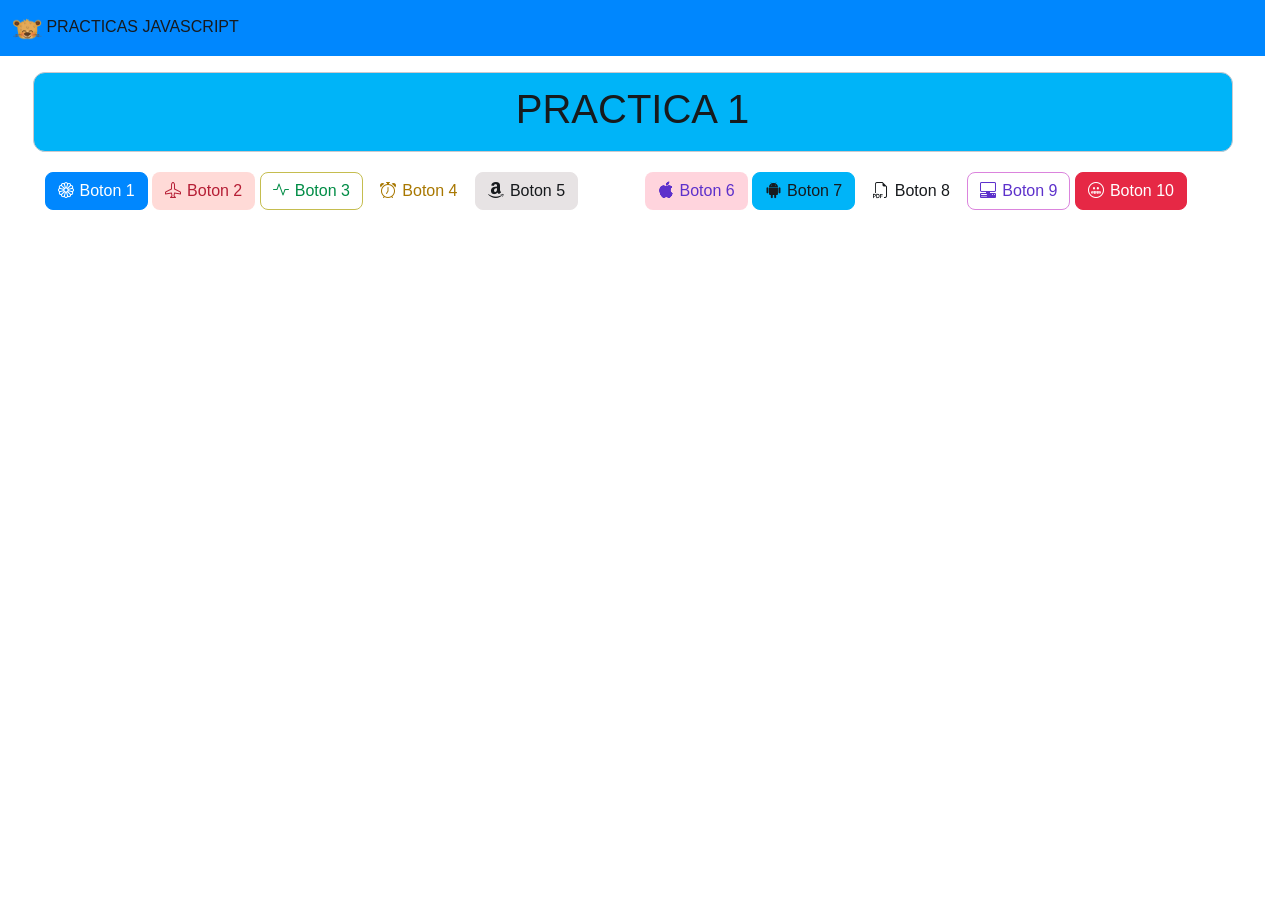
<file: 01practica.html>
<!DOCTYPE html>
<html lang="en">
<head>
    <meta charset="UTF-8">
    <meta name="viewport" content="width=device-width, initial-scale=1.0">
    <link rel="stylesheet" href="css/bootstrap.min.css">
    <link rel="stylesheet" href="https://cdn.jsdelivr.net/npm/bootstrap-icons@1.13.2/font/bootstrap-icons.min.css">
    <title>PRACTICA 1</title>
   
</head>
<body>
    
<nav class="navbar bg-primary fg-2">
  <div class="container-fluid">
    <a class="navbar-brand" href="index.html">
      <img src="img/cecy.png" alt="Logo" width="30" height="24" class="d-inline-block align-text-top">
      PRACTICAS JAVASCRIPT
    </a>
  </div>
</nav>
<div class="container p-4 bg-info mt-5 card">
<h1 class="text-center">PRACTICA 1 </h1>
</div>
<div class="container p-4">
  <div class="row">
    <div class="col">
      <button class="btn-solid theme-primary my-3" onclick="mensaje()"><i class="bi bi-flower1"></i>Boton 1</button>
      <button class="btn-subtle theme-danger my-3" onclick="mensaje1()"><i class="bi bi-airplane"></i>Boton 2</button>
      <button class="btn-outline theme-success my-3" onclick="mensaje2()"><i class="bi bi-activity"></i>Boton 3</button>
      <button class="btn-text theme-warning my-3" onclick="mensaje3()"><i class="bi bi-alarm"></i>Boton 4</button>
      <button class="btn-solid theme-secondary my-3" onclick="mensaje4()"><i class="bi bi-amazon"></i>Boton 5</button>
    </div>
    <div class="col">
      <button class="btn-subtle theme-accent my-3" onclick="mensaje5()"><i class="bi bi-apple"></i>Boton 6</button>
      <button class="btn-solid theme-info my-3" onclick="mensaje6()"><i class="bi bi-android2"></i>Boton 7</button>
      <button class="btn-text theme-inverse my-3" onclick="mensaje7()"><i class="bi bi-filetype-pdf"></i>Boton 8</button>
      <button class="btn-outline theme-accent my-3" onclick="mensaje8()"><i class="bi bi-pc-display-horizontal"></i>Boton 9</button>
      <button class="btn-solid theme-danger my-3" onclick="mensaje9()"><i class="bi bi-emoji-grimace"></i>Boton 10</button>
    </div>
  </div>
</div>



    <script src="js/bootstrap.bundle.min.js"></script>
    <script src="js/sweetalert2.all.min.js"></script>
    <script>
        function mensaje(){
            Swal.fire({
                title: "Exito!",
                text: "Se ejecuto correctamente el script",
                icon: "success"
            });
        }
    </script>
    <script>
        function mensaje1(){
            Swal.fire("ESTA TRABAJANDO!");
        }
       
    </script>
    <script>
        function mensaje2(){
            Swal.fire({
                title: "EL CECY WIFI",
                text: "NO SIRVE?",
                icon: "question"
            });
        }
        
    </script>
    <script>
        function mensaje3(){
            Swal.fire({
  icon: "error",
  title: "Oops...",
  text: "NO HE ACABADO!",
  
});
        }
        
    </script>
    <script>
        function mensaje4(){
            Swal.fire({
  imageUrl: "img/cecy.png",
  imageHeight: 500,
  imageAlt: "A tall image"
});
        }
        
    </script>
    <script>
        function mensaje5(){
            Swal.fire({
  title: "<strong>JAVASCRIPT <u>ACTIVITY</u></strong>",
  icon: "info",
  html: `
    Tu no has acabado</b>,
   
  `,
  showCloseButton: true,
  showCancelButton: true,
  focusConfirm: false,
  confirmButtonText: `
    👍 Perfecto!
  `,
  confirmButtonAriaLabel: "Thumbs up, great!",
  cancelButtonText: `
    👎
  `,
  cancelButtonAriaLabel: "Thumbs down"
});
        }
        
    </script>


<script>
        function mensaje7(){
            Swal.fire({
  title: "QUIERES A RENE?",
  showDenyButton: true,
  showCancelButton: true,
  confirmButtonText: "SI",
  denyButtonText: `NO`
}).then((result) => {
  /* Read more about isConfirmed, isDenied below */
  if (result.isConfirmed) Swal.fire("EXCELENTE ELECCION!", "", "success");
  else if (result.isDenied) Swal.fire("REPROBADO", "", "info");
});
        }
        
    </script>


<script>
        function mensaje8(){
           const swalWithBootstrapButtons = Swal.mixin({
  customClass: {
    confirmButton: "btn btn-success",
    cancelButton: "btn btn-danger"
  },
  buttonsStyling: false
});
swalWithBootstrapButtons.fire({
  title: "quieres eliminar a un perro?",
  text: "seguro!",
  icon: "warning",
  showCancelButton: true,
  confirmButtonText: "Yes, eliminalo",
  cancelButtonText: "No, espera",
  reverseButtons: true
}).then((result) => {
  if (result.isConfirmed) swalWithBootstrapButtons.fire({
    title: "ELIMINADO!",
    text: "Tu has eliminado al perro",
    icon: "success"
  });
  else if (result.dismiss === Swal.DismissReason.cancel)
 /* Read more about handling dismissals below */
  swalWithBootstrapButtons.fire({
    title: "NO ELIMINADO",
    text: "TU SALVASTE AL PERRO :)",
    icon: "error"
  });
});
        }
        
    </script>




<script>
        function mensaje9(){
          Swal.fire({
  title: "CECYTEM!",
  text: "este es cecyto el dueño de todooo cecytem",
  imageUrl: "img/cecy.png",
  imageWidth: 400,
  imageHeight: 200,
  imageAlt: "Custom image"
});
        }
        
    </script>



<script>
        function mensaje6(){
         let timerInterval;
Swal.fire({
  title: "PANTALLA HTML!",
  html: "ESTA PANTALLA SE AUTODESTRUIRA EN <b></b> ",
  timer: 2000,
  timerProgressBar: true,
  didOpen: () => {
    Swal.showLoading();
    const timer = Swal.getPopup().querySelector("b");
    timerInterval = setInterval(() => {
      timer.textContent = `${Swal.getTimerLeft()}`;
    }, 100);
  },
  willClose: () => {
    clearInterval(timerInterval);
  }
}).then((result) => {
  /* Read more about handling dismissals below */
  if (result.dismiss === Swal.DismissReason.timer) console.log("I was closed by the timer");
});
        }
        
    </script>



</body>
</html>
</file>
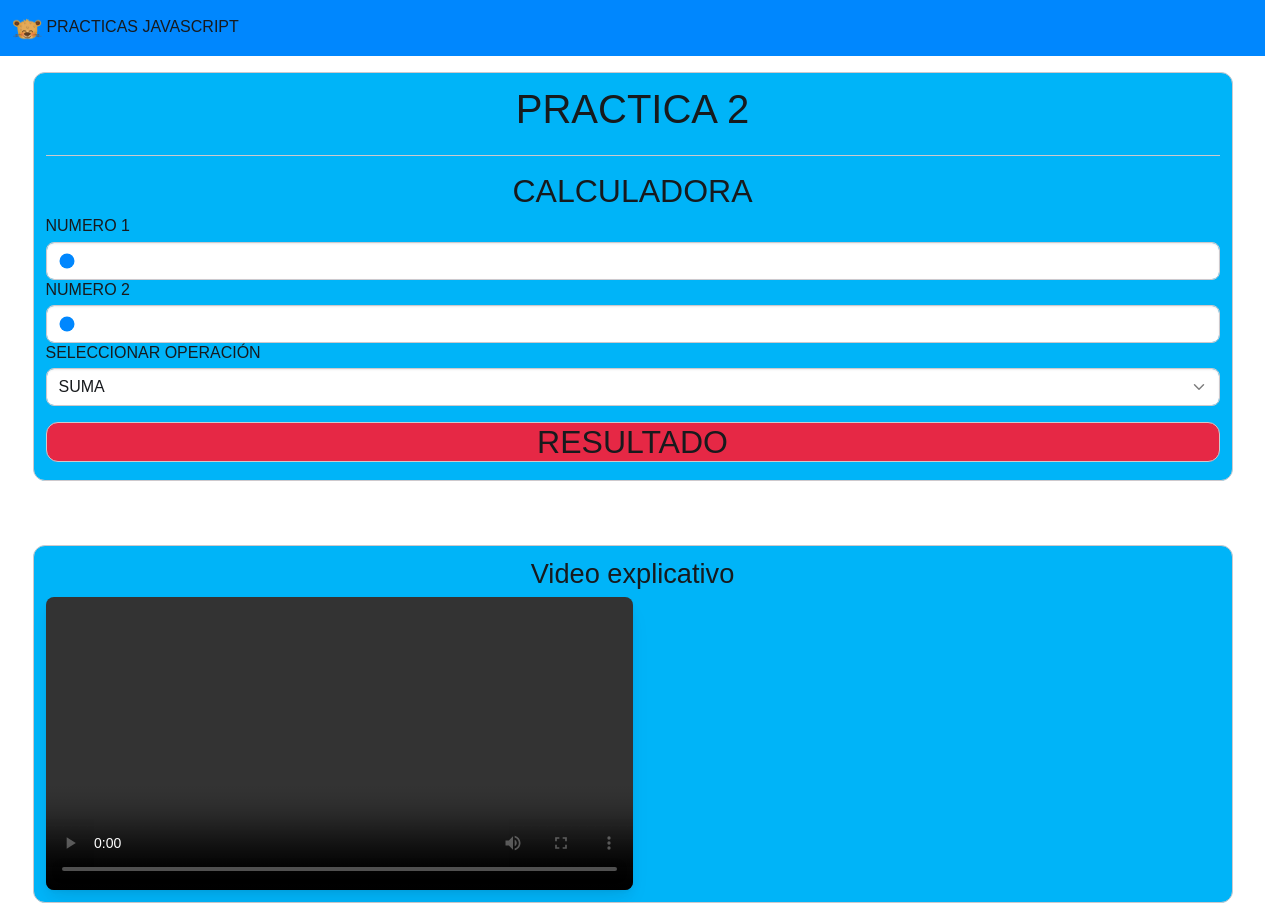
<file: 02practica.html>
<!DOCTYPE html>
<html lang="en">
<head>
    <meta charset="UTF-8">
    <meta name="viewport" content="width=device-width, initial-scale=1.0">
   
    <link rel="stylesheet" href="https://cdn.jsdelivr.net/npm/bootstrap-icons@1.13.2/font/bootstrap-icons.min.css">
    <link rel="stylesheet" href="css/bootstrap.min.css">
    <title>PRACTICAS JAVASCRIPT</title>
   
    
    
</head>
<body>
    <nav class="navbar bg-primary">
        <div class="container-fluid">
            <a class="navbar-brand" href="index.html">
                <img src="img/cecy.png" alt="Logo" width="30" height="24" class="d-inline-block align-text-top">
                PRACTICAS JAVASCRIPT
            </a>
        </div>
    </nav>

    <div class="container p-4 bg-info mt-5 card">
        <h1 class="text-center ">PRACTICA 2</h1><hr>
        <h2 class="text-center">CALCULADORA</h2>
        <h5 id="valorNumeroA">NUMERO 1</h5>
        <input type="range" class="form-control" id="numeroA" min="1" max="100" value="1">
        
        <h5 id="valorNumeroB">NUMERO 2</h5>
        <input type="range" class="form-control" id="numeroB" min="1" max="100" value="1">

        <h5>SELECCIONAR OPERACIÓN</h5>
<select class="form-control" id="operacion">
    <option value="suma">SUMA</option>
    <option value="resta">RESTA</option>
    <option value="multiplica">MULTIPLICA</option>
    <option value="divide">DIVIDE</option>
    <option value="modulo">MÓDULO</option>
    <option value="potencia">POTENCIA</option>
</select>



        <h2 class="text-center mt-5 bg-danger card" id="resultado">RESULTADO</h2>

    </div>
    <br><br>
    <div class="container p-4 bg-info mt-5 card">
    
    <h3 class="text-center ">Video explicativo</h3>
    <video width="50%" max-width="600" controls class="rounded shadow">
        <source src="video/calcu.mp4" type="video/mp4">
        
    </video>
</div>

    <script src="js/bootstrap.bundle.min.js"></script>
    <script src="js/sweetalert2.all.min.js"></script>
    <script src="js/02app.js"></script>

</body>
</html>
</file>
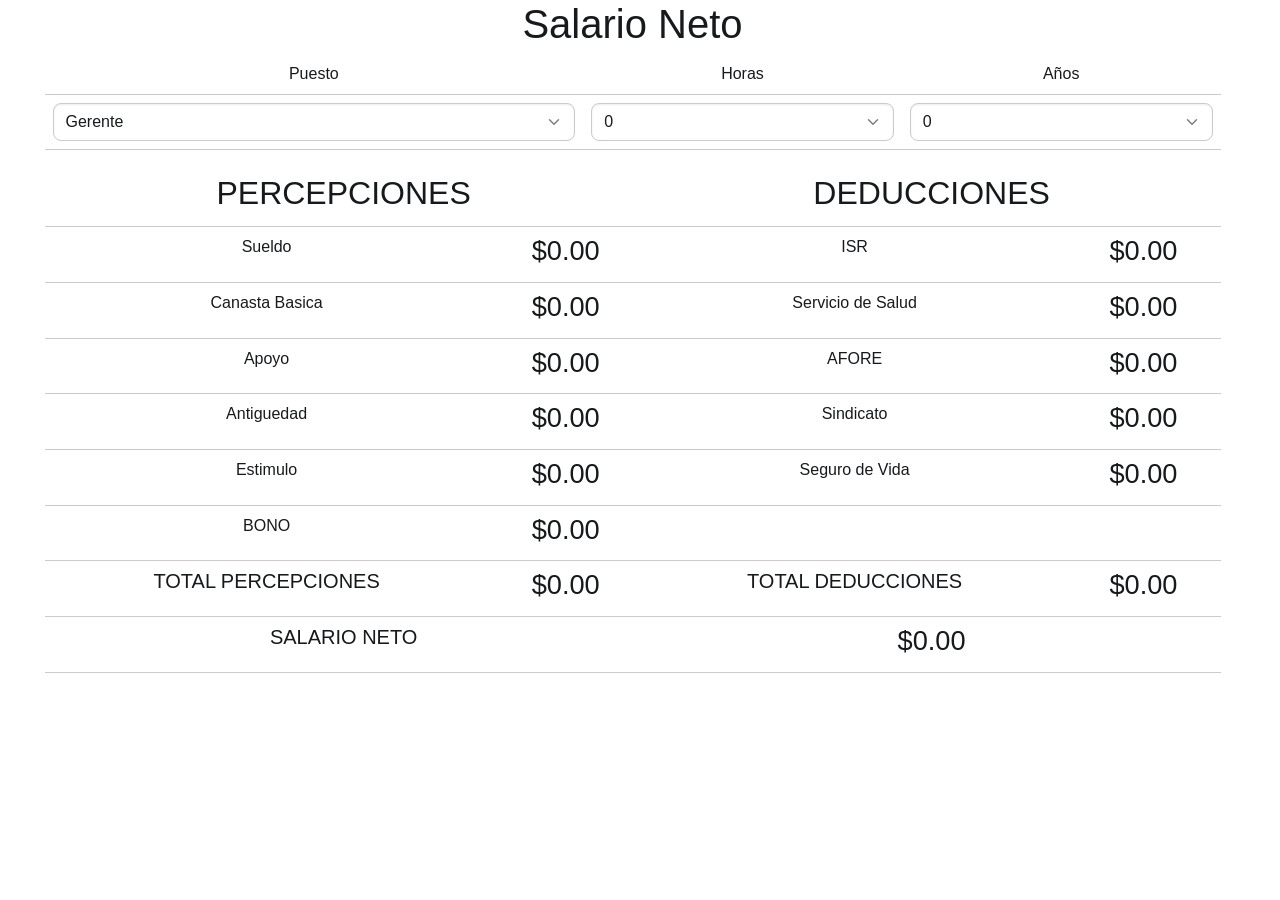
<file: 03practica.html>
<!DOCTYPE html>
<html lang="en">
<head>
    <meta charset="UTF-8">
    <meta name="viewport" content="width=device-width, initial-scale=1.0">
     <link rel="stylesheet" href="css/bootstrap.min.css">
    <link rel="stylesheet" href="https://cdn.jsdelivr.net/npm/bootstrap-icons@1.13.2/font/bootstrap-icons.min.css">
    <title>SALARIO NETO</title>
    
</head>
<body onload="calcularSalarioNeto()">
    <div class="container text-center">
        <div class="display-2"><h1>Salario Neto</h1></div>
<table class="table">
<tr>
    <td>Puesto</td>
    <td>Horas</td>
    <td>Años</td>
</tr>
<tr>
    <td>
        <select id="puesto" class="form-control" onchange="calcularSalarioNeto()">
            <option value="1">Gerente</option>
            <option value="2">Secretario</option>
            <option value="3">Cajero</option>
            <option value="4">Intendente</option>
        </select>
    </td>
    <td>
        <select id="horas" class="form-control" onchange="calcularSalarioNeto()">
            <script>
                for (var i = 0; i <50; i++) {
                    document.write("<option value='"+i+"'>"+i+"</option>");

                }
            </script>
        </select>
    </td>
    <td>
        <select id="anios" class="form-control" onchange="calcularSalarioNeto()">
            <script>
                for (var i = 0; i <=40; i++) {
                    document.write("<option value='"+i+"'>"+i+"</option>");

                }
            </script>
        </select>
    </td>
</tr>
</table>
<table class="table">
    <tr>
        <td colspan="2"><h2>PERCEPCIONES</h2></td>
        <td colspan="2"><h2>DEDUCCIONES</h2></td>
    </tr>
    

    <tr>
        <td>Sueldo</td>
        <td><span id="sueldoBase"></span></td>
        <td>ISR</td>
        <td><span id="ISR"></span></td>
    </tr>
    
    <tr>
        <td>Canasta Basica</td>
        <td><span id="canastaBasica"></span></td>
        <td>Servicio de Salud</td>
        <td><span id="serviciosSalud"></span></td>
    </tr>

    <tr>
        <td>Apoyo</td>
        <td><span id="apoyo"></span></td>
        <td>AFORE</td>
        <td><span id="AFORE"></span></td>
    </tr>

    <tr>
        <td>Antiguedad</td>
        <td><span id="antiguedad"></span></td>
        <td>Sindicato</td>
        <td><span id="sindicato"></span></td>
    </tr>

    <tr>
        <td>Estimulo</td>
        <td><span id="estimulo"></span></td>
        <td>Seguro de Vida</td>
        <td><span id="segurodevida"></span></td>
    </tr>
    <tr>
        <td>BONO</td>
        <td><span id="BONO"></span></td>
        <td></td>
        <td></td>
    
    </tr>

    <tr>
        <td><h4>TOTAL PERCEPCIONES</h4></td>
        <td><span id="totalPercepciones"></span></td>
        <td><h4>TOTAL DEDUCCIONES</h4></td>
        <td><span id="totalDeducciones"></span></td>
    </tr>

    <tr>
        <td colspan="2"><h4>SALARIO NETO</h4></td>
        
        <td colspan="2"><span id="salarioNeto"></span></td>
       
    </tr>

</table>




    </div>







    <script src="js/bootstrap.bundle.min.js"></script>
    <script src="js/sweetalert2.all.min.js"></script>
    <script src="js/03appSalarioNeto.js"></script>
</body>
</html>
</file>
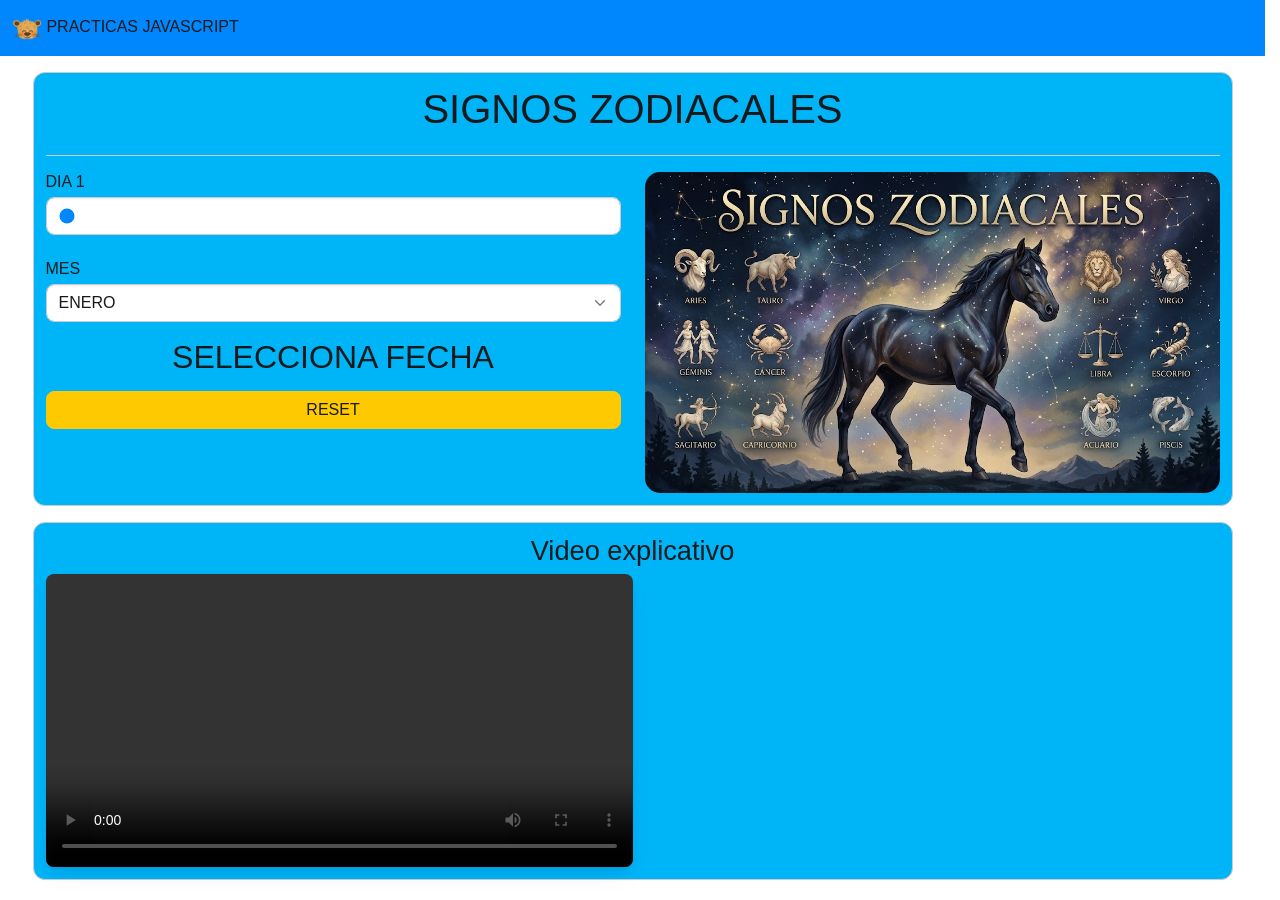
<file: 04signos.html>
<!DOCTYPE html>
<html lang="en">
<head>
    <meta charset="UTF-8">
    <meta name="viewport" content="width=device-width, initial-scale=1.0">
    <link rel="stylesheet" href="css/bootstrap.min.css">
    <link rel="stylesheet" href="https://cdn.jsdelivr.net/npm/bootstrap-icons@1.13.2/font/bootstrap-icons.min.css">
    <title>PRACTICAS JAVASCRIPT</title>
</head>
<body>
    <nav class="navbar bg-primary">
        <div class="container-fluid">
            <a class="navbar-brand" href="index.html">
                <img src="img/cecy.png" alt="Logo" width="30" height="24" class="d-inline-block align-text-top">
                PRACTICAS JAVASCRIPT
            </a>
        </div>
    </nav>

    <div class="container p-4 bg-info mt-5 card">
  <h1 class="text-center">SIGNOS ZODIACALES</h1>
  <hr>
  <div class="row">
    <div class="col">
      <h5 id="valorDia">DIA 1</h5>
      <input type="range" class="form-control" id="dia" min="1" max="30" value="1"><br>
      <h5>MES</h5>
      <select class="form-control" id="mes">
        <option value="ENERO">ENERO</option>
        <option value="FEBRERO">FEBRERO</option>
        <option value="MARZO">MARZO</option>
        <option value="ABRIL">ABRIL</option>
        <option value="MAYO">MAYO</option>
        <option value="JUNIO">JUNIO</option>
        <option value="JULIO">JULIO</option>
        <option value="AGOSTO">AGOSTO</option>
        <option value="SEPTIEMBRE">SEPTIEMBRE</option>
        <option value="OCTUBRE">OCTUBRE</option>
        <option value="NOVIEMBRE">NOVIEMBRE</option>
        <option value="DICIEMBRE">DICIEMBRE</option>
      </select>
      <h2 id="fecha" class="text-center mt-5">FECHA</h2>
      <button class="btn-solid theme-warning mt-3 w-100" id="btnSigno">RESET</button>
    </div>
    <div class="col">
        <img src="img/portada.png" id="signo" width="100%" style="border-radius: 15px;">
    </div>
  </div>
</div>

<div class="container p-4 bg-info mt-5 card">
    
    <h3 class="text-center ">Video explicativo</h3>
    <video width="50%" max-width="600" controls class="rounded shadow">
        <source src="video/sodiaco.mp4" type="video/mp4">
        
    </video>
</div>



    

    <script src="js/bootstrap.bundle.min.js"></script>
    <script src="js/sweetalert2.all.min.js"></script>
    <script src="js/04signos.js"></script>
</body>
</html>
</file>
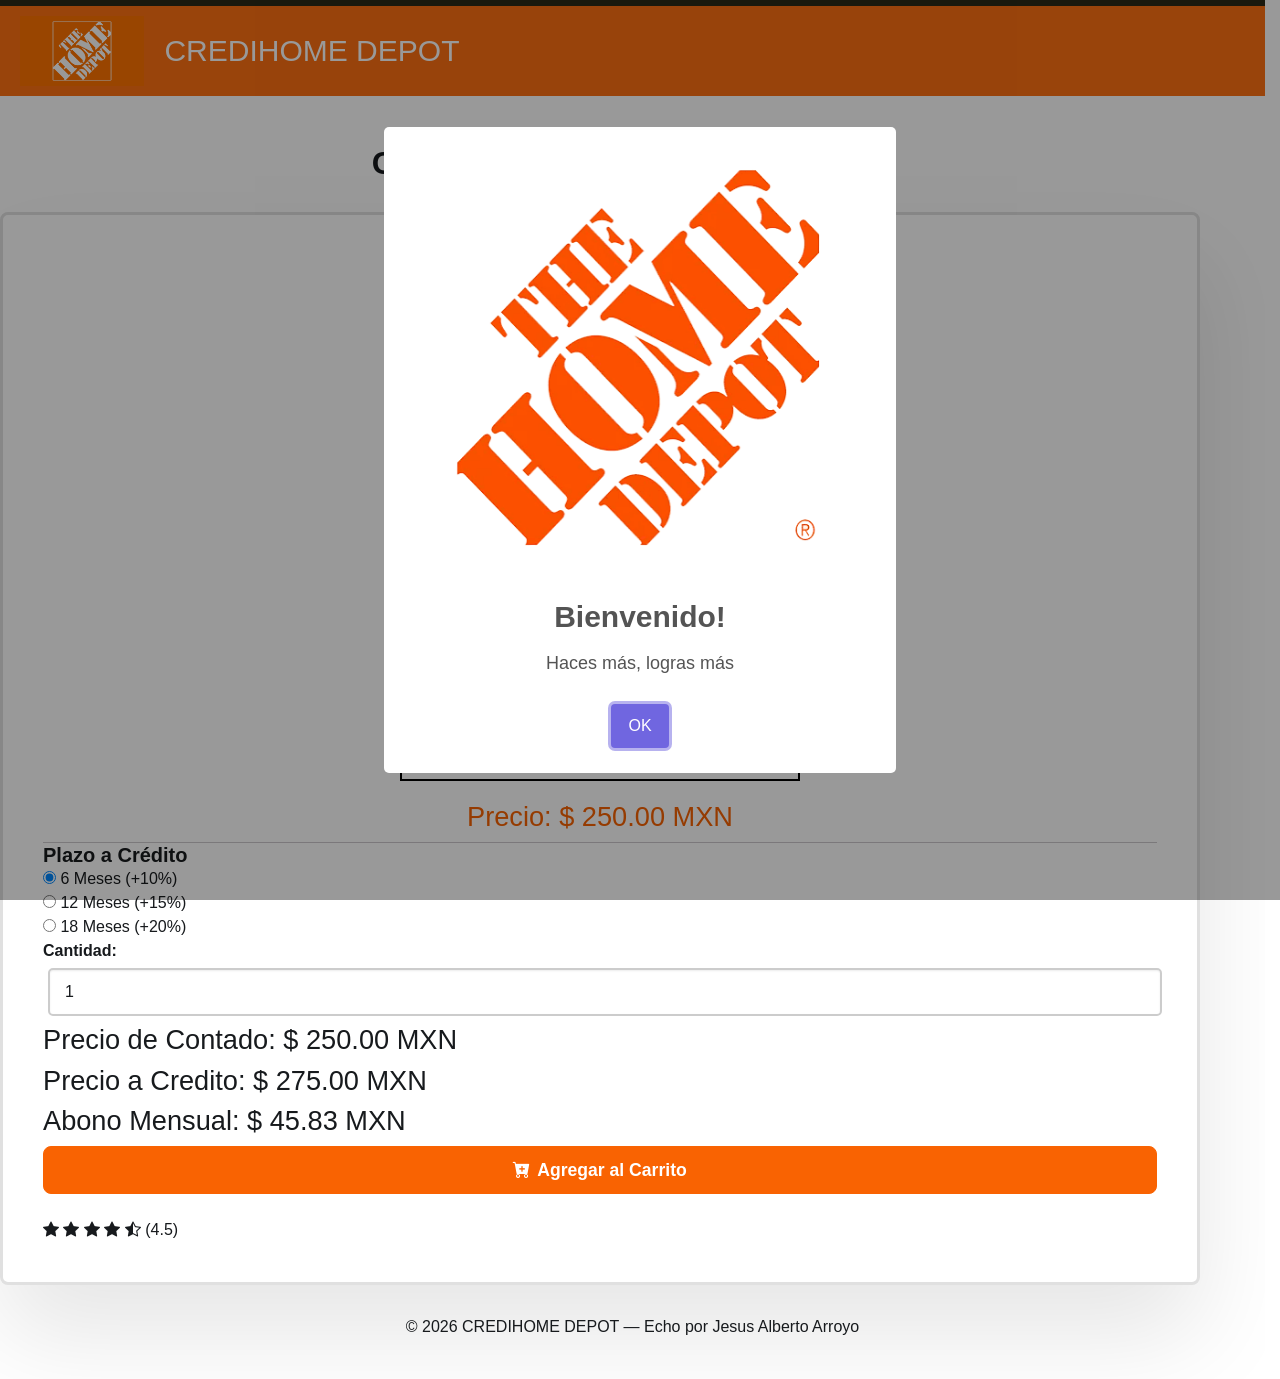
<file: 05credihomedepot.html>
<!DOCTYPE html>
<html lang="es">
<head>
    <meta charset="UTF-8">
    <meta name="viewport" content="width=device-width, initial-scale=1.0">
    <title>CREDIHOME DEPOT</title>
    <link rel="stylesheet" href="css/bootstrap.min.css">
    <link rel="stylesheet" href="https://cdn.jsdelivr.net/npm/bootstrap-icons@1.13.2/font/bootstrap-icons.min.css">
    <link rel="stylesheet" href="css/estilos.css">
</head>
<body onload="cargarProductos()">

    <header class="encabezado">
        <img src="img/logo.png" alt="Home Depot" onError="this.style.display='none'">
        <h1>CREDIHOME DEPOT</h1>
    </header>
<br>
<br>
    <div class="container my-4">
        <h2 class="text-center fw-bold mb-4">COTIZADOR DE PRODUCTOS</h2>
        
        
        <div class="card-producto">
            
            <div class="row g-3 mb-3">
                <div class="col-12 col-md-6">
                    <label for="area" class="fw-bold mb-1">Área:</label>
                    <select name="area" id="area" class="form-select" onchange="cargarProductos()">
                        <option value="Jardineria">Jardinería</option>
                        <option value="Herramientas">Herramientas</option>
                        <option value="Decoracion">Decoración</option>
                        <option value="Iluminacion">Iluminación</option>
                    </select>
                </div>

                <div class="col-12 col-md-6">
                    <label for="producto" class="fw-bold mb-1">Producto:</label>
                    <select name="producto" id="producto" class="form-select" onchange="calcular()">
                    </select>
                </div>
            </div>

           
            <div id="img" class="text-center my-3"></div>
            
           
            <div id="precio" class="precio-destacado">Precio: $ 0.00 MXN</div>

            <hr class="my-4" />

            <div class="text-start mb-3">
                <h4 class="fw-bold">Plazo a Crédito</h4>
                <div class="form-check">
                    <input class="form-check-input" type="radio" name="plazo" id="uno" value="0.10" checked onchange="calcular()"/>
                    <label class="form-check-label" for="uno">6 Meses (+10%)</label>
                </div>
                <div class="form-check">
                    <input class="form-check-input" type="radio" name="plazo" id="dos" value="0.15" onchange="calcular()"/>
                    <label class="form-check-label" for="dos">12 Meses (+15%)</label>
                </div>
                <div class="form-check">
                    <input class="form-check-input" type="radio" name="plazo" id="tres" value="0.20" onchange="calcular()"/>
                    <label class="form-check-label" for="tres">18 Meses (+20%)</label>
                </div>
            </div>

            <div class="text-start mb-3">
                <label for="cantidad" class="fw-bold mb-1">Cantidad:</label>
                <input 
                    type="number" 
                    value="1"
                    min="1" 
                    max="10"
                    id="cantidad"
                    class="form-control"
                    onchange="calcular()"
                    onkeyup="calcular()"
                />
            </div>

            <div class="resultados-credito mt-4 text-start">
                <div id="contado" class="fw-bold text-secondary mb-1">Precio de Contado: $ 0.00 MXN</div>
                <div id="credito" class="fw-bold text-dark mb-1">Precio a Crédito: $ 0.00 MXN</div>
                <div id="abono" class="fw-bold text-success fs-5">Abono Mensual: $ 0.00 MXN</div>
                <button class="btn btn-warning w-100 fw-bold mt-3 btn-agregar" onclick="agregarAlCarrito()">
    <i class="bi bi-cart-plus-fill me-2"></i> Agregar al Carrito
</button>
<br>
<br>
<div class="text-warning mb-2">
    <i class="bi bi-star-fill"></i>
    <i class="bi bi-star-fill"></i>
    <i class="bi bi-star-fill"></i>
    <i class="bi bi-star-fill"></i>
    <i class="bi bi-star-half"></i>
    <span class="text-muted ms-1">(4.5)</span>

    
</div>
            </div>

        </div>
    </div>
    <footer class="text-center p-3 mt-5 bg-dark text-white">
    <p class="mb-0">© 2026 CREDIHOME DEPOT — Echo por Jesus Alberto Arroyo</p>
</footer>

    <script src="js/bootstrap.bundle.min.js"></script>
    <script src="js/sweetalert2.all.min.js"></script>
    <script src="js/05app.js"></script>
</body>
</html>
</file>
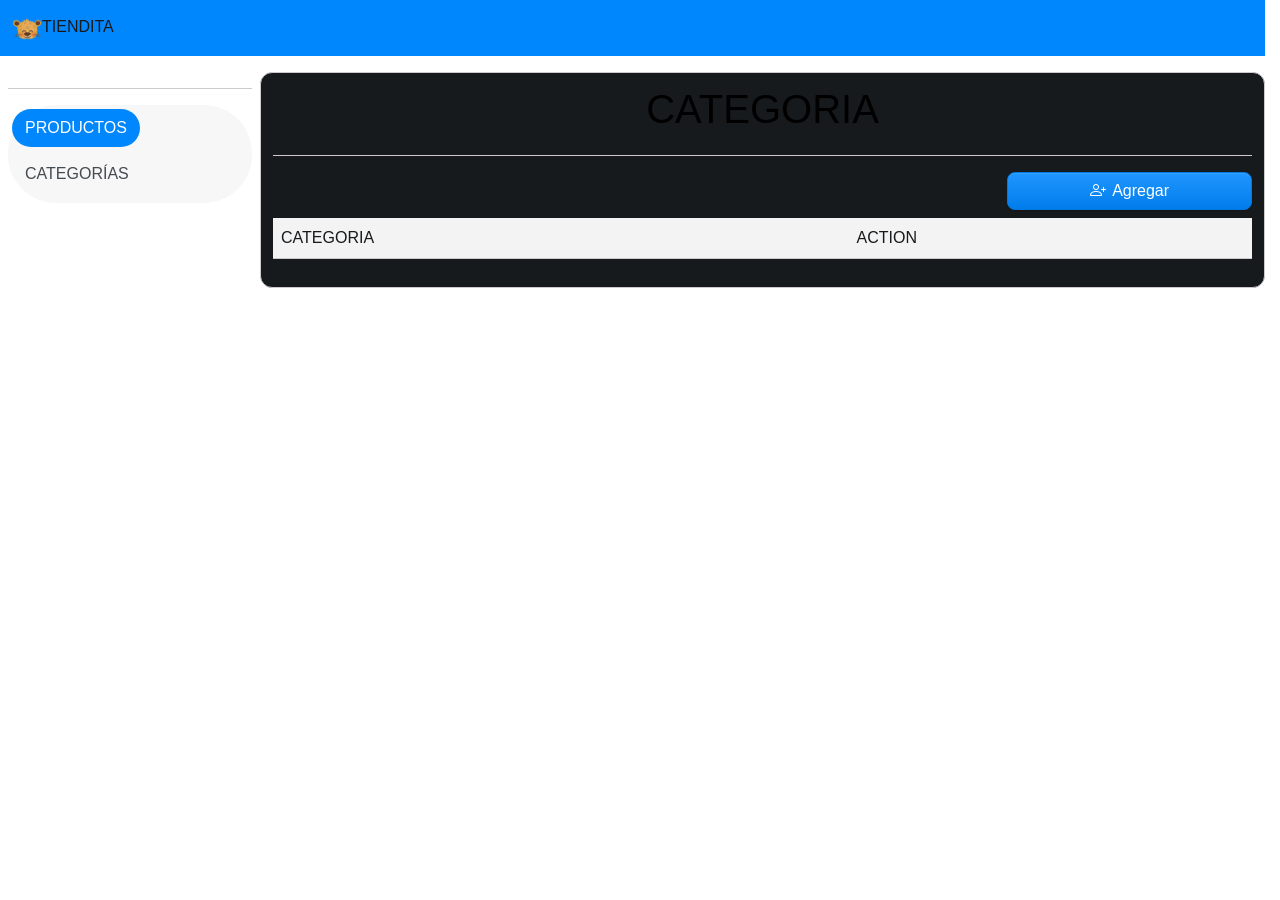
<file: categorias.html>
<!DOCTYPE html>
<html lang="en">
<head>
    <meta charset="UTF-8">
    <meta name="viewport" content="width=device-width, initial-scale=1.0">
    <link rel="stylesheet" href="css/bootstrap.min.css">
    <link rel="stylesheet" href="https://cdn.jsdelivr.net/npm/bootstrap-icons@1.11.3/font/bootstrap-icons.min.css">
    <title>CATEGORIA</title>
</head>
<body>

    <nav class="navbar bg-primary">
        <div class="container-fluid">
            <a class="navbar-brand" href="index.html">
                <img src="img/cecy.png" alt="Logo" width="30" height="24" class="d-inline-block align-text-top">TIENDITA
            </a>
        </div>
    </nav>

    <div class="d-flex">

        <div class="d-flex flex-column flex-shrink-0 p-3 text-white bg-dark" style="width: 260px;">
           <a href="/" class="d-flex align-items-center mb-3 mb-md-0 me-md-auto text-white text-decoration-none"></a>
           <hr class="text-white">
           <ul class="nav nav-pills flex-column mb-auto">
            <li class="nav-item mb-2">
              <a href="tiendita.html" class="nav-link text-white active">
                 PRODUCTOS
              </a>
            </li>
            <li class="nav-item mb-2">
              <a href="categorias.html" class="nav-link text-white">
                 CATEGORÍAS
              </a>
            </li>
           </ul>
        </div>

        <div class="container p-4 bg-inverse mt-5 card">
            <h1 class="text-center fg-black">CATEGORIA</h1><hr>
            <div class="d-flex justify-content-end">
                <button type="button" class="btn-solid btn-styled theme-primary w-25" onclick="document.getElementById('addProducto').showModal()"><i class="bi bi-person-plus"></i>Agregar</button>
            </div>
            <table class="table table-striped table-hover mt-3">
                <tr>
                    <td>CATEGORIA</td>
                    <td>ACTION</td>
                </tr>
                <tbody id="productos"></tbody>
            </table>
        </div>

    </div> 

    <dialog class="dialog" id="addProducto">
      <div class="dialog-header">
        <h1 class="dialog-title ">AGREGAR CATEGORIA</h1>
        <button type="button" class="btn-close" onclick="document.getElementById('addProducto').close()" aria-label="Close"></button>
      </div>
      <div class="dialog-body">
        <h3>CATEGORIA</h3>
        <input type="text" id="categoria" class="form-control"><br>
      </div>
      <div class="dialog-footer">
        <button type="button" class="btn-solid theme-danger" onclick="document.getElementById('addProducto').close()"><i class="bi bi-x-circle"></i>Cancelar</button>
        <button type="button" class="btn-solid theme-success" id="btnSave"><i class="bi bi-floppy-fill"></i>Guardar</button>
      </div>
    </dialog>

    <script type="module" src="js/bootstrap.bundle.min.js"></script>
    <script src="js/sweetalert2.all.min.js"></script>
    <script src="categoriaapp.js"></script> <!-- Ruta corregida con la carpeta js/ -->
</body>
</html>
</file>
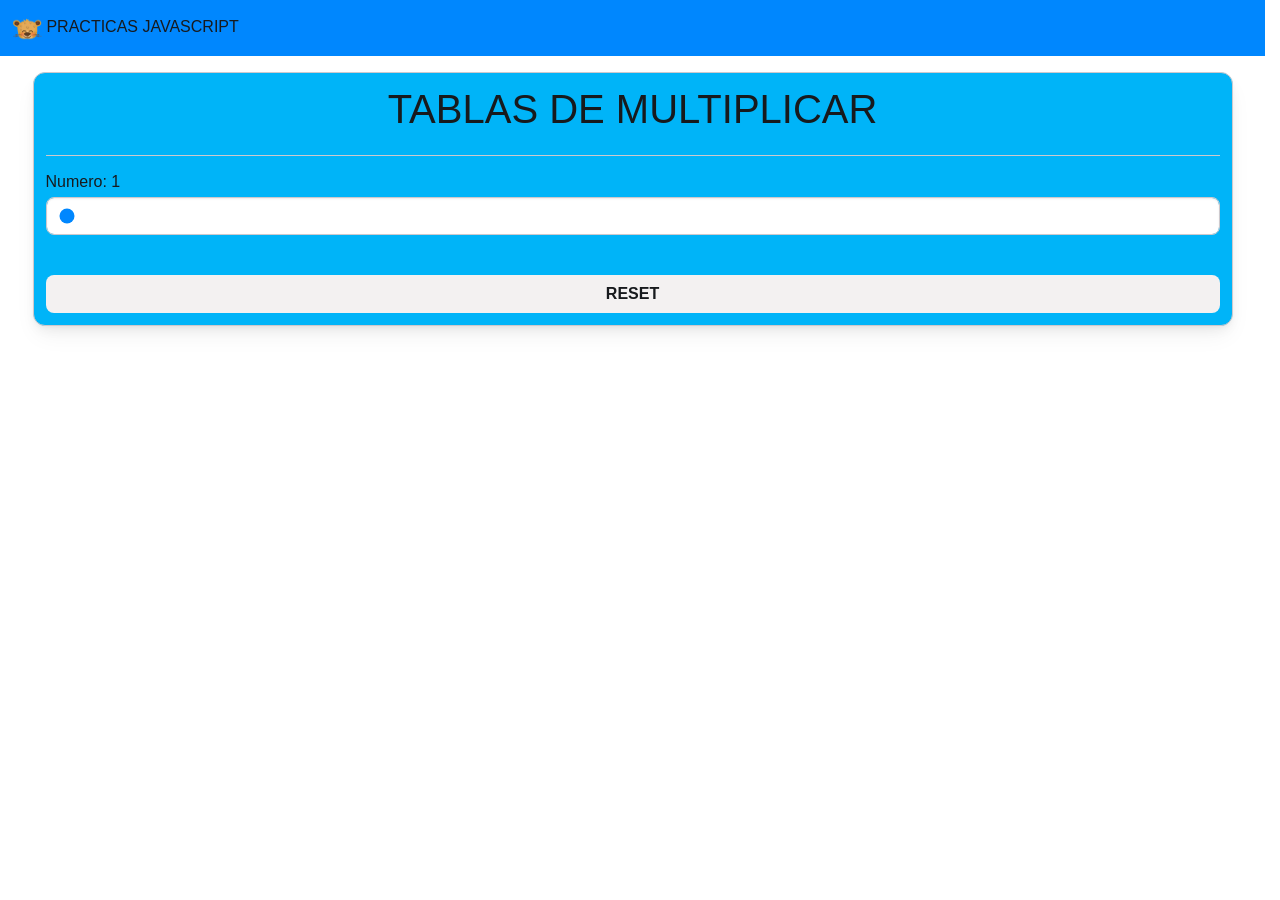
<file: estudiar.html>
<!DOCTYPE html>
<html lang="es">
<head>
    <meta charset="UTF-8">
    <meta name="viewport" content="width=device-width, initial-scale=1.0">
    <link rel="stylesheet" href="https://cdn.jsdelivr.net/npm/bootstrap-icons@1.13.2/font/bootstrap-icons.min.css">
    <link rel="stylesheet" href="css/bootstrap.min.css">
    <title>TABLAS DE MULTIPLICAR</title>
</head>
<body>
    <nav class="navbar bg-primary">
        <div class="container-fluid">
            <a class="navbar-brand text-white" href="index.html">
                <img src="img/cecy.png" alt="Logo" width="30" height="24" class="d-inline-block align-text-top">
                PRACTICAS JAVASCRIPT
            </a>
        </div>
    </nav>

    <div class="container p-4 bg-info mt-5 card shadow">
        <h1 class="text-center">TABLAS DE MULTIPLICAR</h1>
        <hr>
        <div class="row">
            <div class="col">
                <h5 id="valorNumeroA">Numero: 1</h5>
                <input type="range" class="form-control" id="valorA" min="1" max="10" value="1" oninput="calcular()"><br>
                
                <div id="resultado" class="mt-3"></div>

                <button class="btn btn-warning mt-3 w-100 fw-bold" id="reset">RESET</button>
            </div>
        </div>
    </div>

    <script src="app4.js"></script>
</body>
</html>
</file>
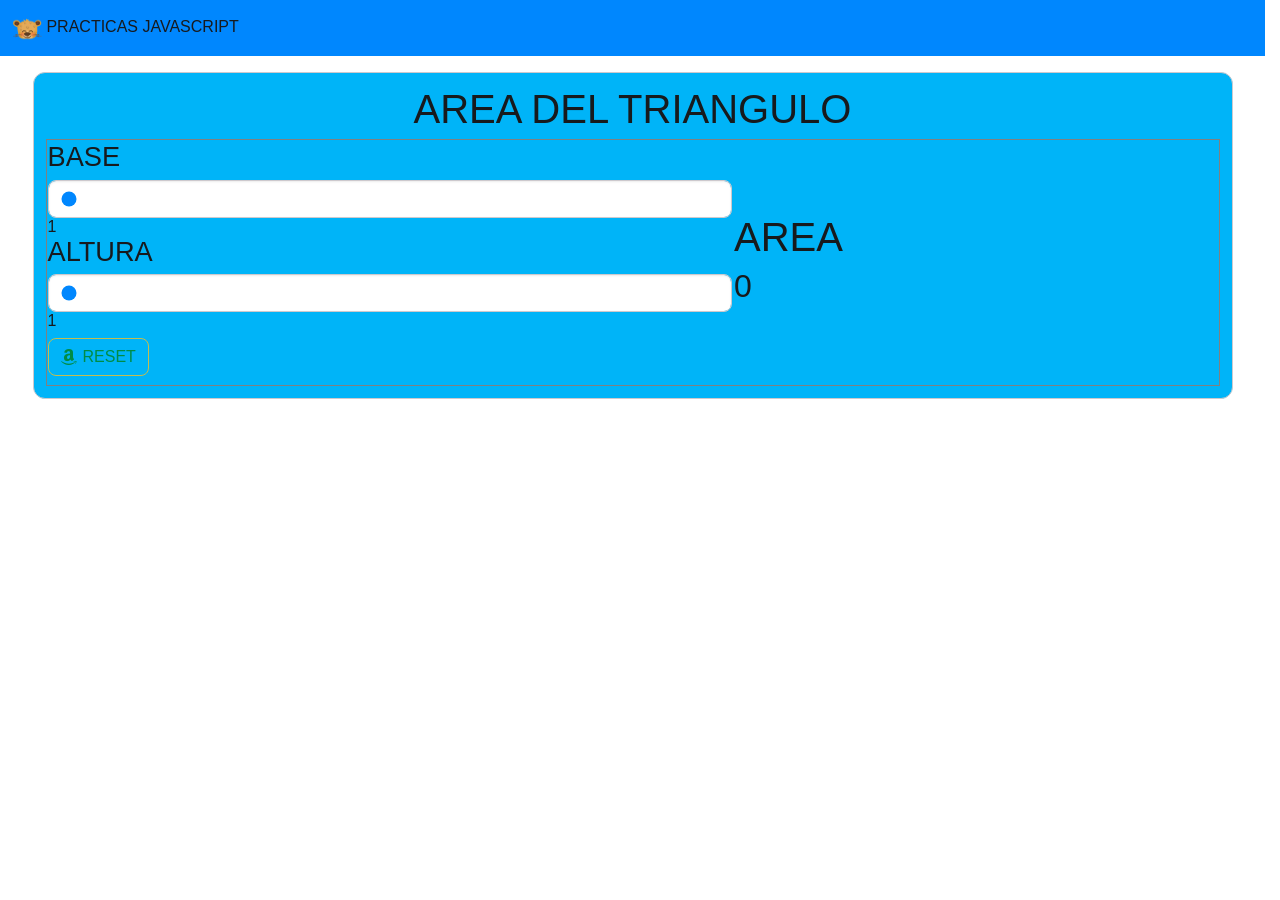
<file: index1.html>
<html>
<head>
    <link rel="stylesheet" href="css/bootstrap.min.css">
    <link rel="stylesheet" href="https://cdn.jsdelivr.net/npm/bootstrap-icons@1.13.2/font/bootstrap-icons.min.css">
    <title>AREA DEL TRIANGULO</title>
    
</head>
<body>
    <nav class="navbar bg-primary fg-2">
      <div class="container-fluid">
        <a class="navbar-brand" href="index.html">
          <img src="img/cecy.png" alt="Logo" width="30" height="24" class="d-inline-block align-text-top">
          PRACTICAS JAVASCRIPT
        </a>
      </div>
    </nav>
    <div class="container p-4 bg-info mt-5 card">
<center>
<h1>AREA DEL TRIANGULO</h1>
<table width="100%" border>
<tr>
<td>
<h3>BASE</h3>
<input type="range" class="form-control" id="base" min="1" max="100" value="1" oninput="calcular()">
<span id="vb">1</span><br>
<h3>ALTURA</h3>
<input type="range" class="form-control" id="altura" min="1" max="100" value="1" oninput="calcular()">
<span id="va">1</span><br>
<button class="btn-outline theme-success my-3" width="50" height="24" onclick="reset()"><i class="bi bi-amazon"></i>RESET</button>
</td> 

<td>
<h1>AREA</h1>
<h2 id="area">0</h2>
</td>
</tr>
</table>
</center>
</div>
    <script src="js/bootstrap.bundle.min.js"></script>
    <script src="js/sweetalert2.all.min.js"></script>
<script src="app.js"></script>
</body>
</html>
</file>
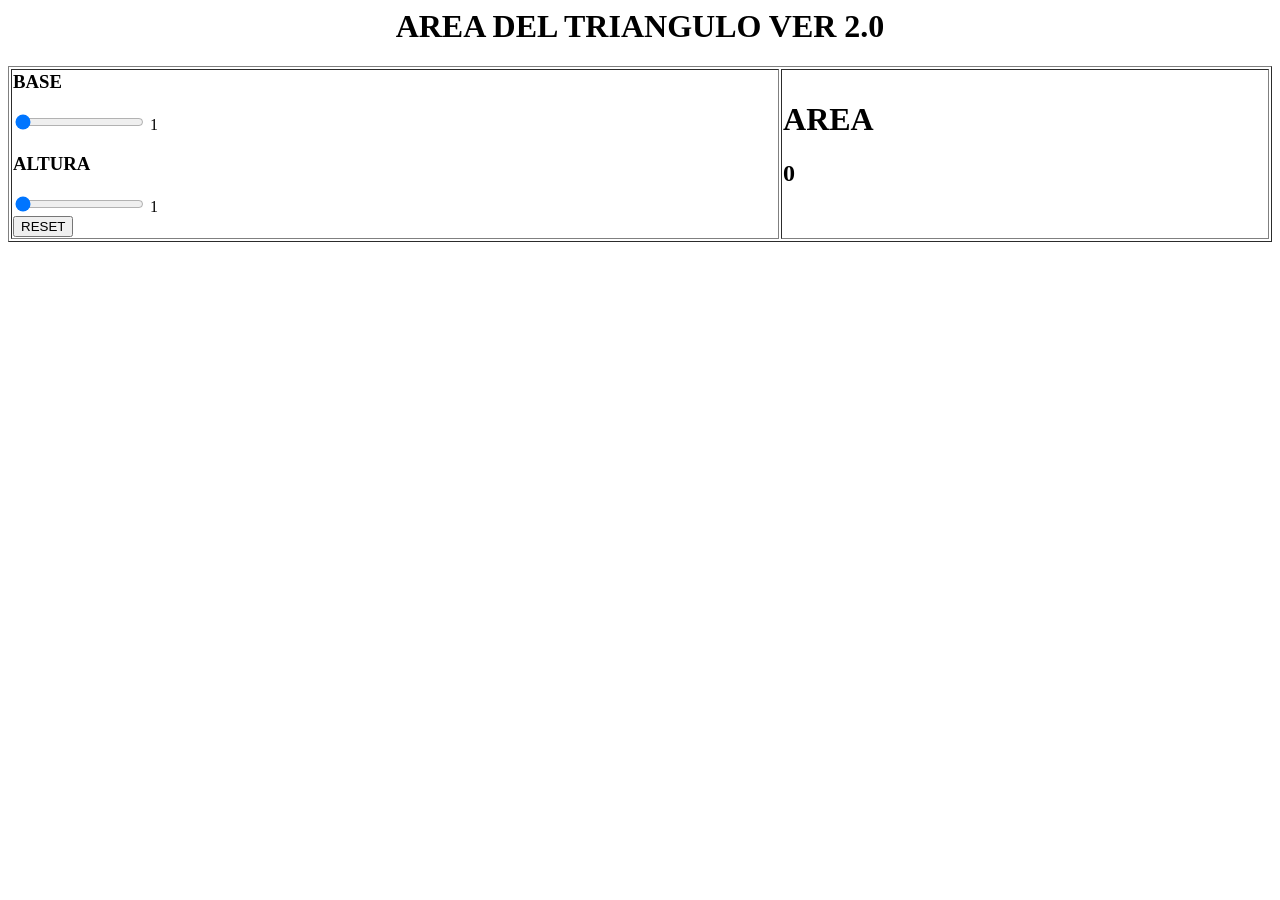
<file: index2.html>
<html>
<head>
<title>AREA DEL TRIANGULO</title>
</head>
<body>
<center>
<h1>AREA DEL TRIANGULO VER 2.0</h1>
<table width="100%" border>
<tr>
<td>
<h3>BASE</h3>
<input type="range" id="base" min="1" max="100" value="1">
<span id="vb">1</span><br>
<h3>ALTURA</h3>
<input type="range" id="altura" min="1" max="100" value="1">
<span id="va">1</span><br>
<button id="reset">RESET</button>
</td>
<td>
<h1>AREA</h1>
<h2 id="area">0</h2>
</td>
</tr>
</table>
</center>
<script src="app2.js"></script>
</body>
</html>
</file>
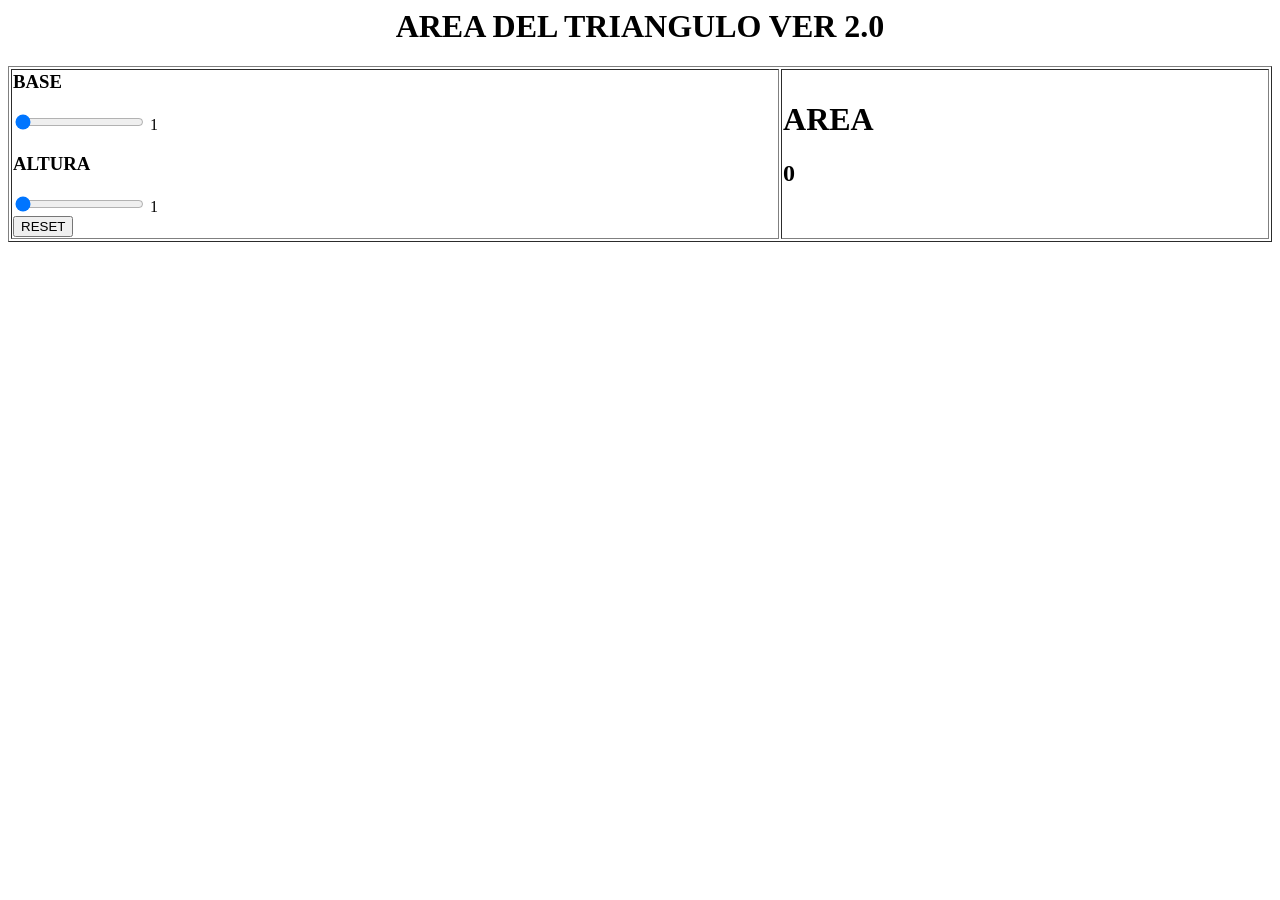
<file: index3.html>
<html>
<head>
<title>AREA DEL TRIANGULO</title>
</head>
<body>
<center>
<h1>AREA DEL TRIANGULO VER 2.0</h1>
<table width="100%" border>
<tr>
<td>
<h3>BASE</h3>
<input type="range" id="base" min="1" max="100" value="1" >
<span id="vb">1</span><br>
<h3>ALTURA</h3>
<input type="range" id="altura" min="1" max="100" value="1">
<span id="va">1</span><br>
<button id="reset">RESET</button>
</td>
<td>
<h1>AREA</h1>
<h2 id="area">0</h2>
</td>
</tr>
</table>
</center>
<script src="app2.js"></script>
</body>
</html>
</file>
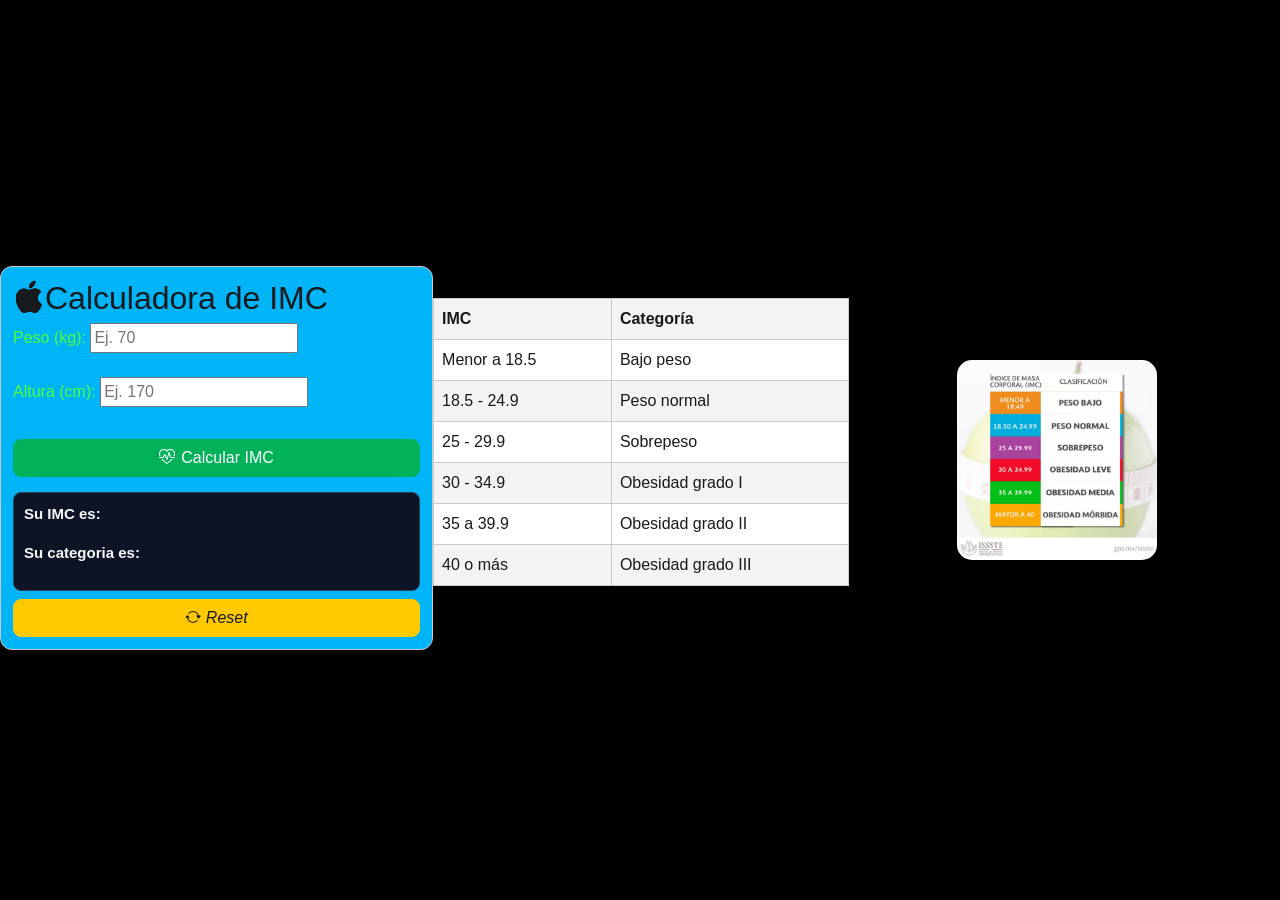
<file: indice.html>
<!DOCTYPE html>
<html lang="es">
<head>
    <meta charset="UTF-8">
    <meta name="viewport" content="width=device-width, initial-scale=1.0">
    <link rel="stylesheet" href="https://cdn.jsdelivr.net/npm/bootstrap-icons@1.13.2/font/bootstrap-icons.min.css">
    <link rel="stylesheet" href="css/bootstrap.min.css">
    <title>Calculadora de IMC</title>
    <link rel="stylesheet" href="css/indice.css">
</head>
<body>
    <nav class="navbar bg-primary">
        <div class="container-fluid">
            <a class="navbar-brand" href="index.html">
                <img src="img/cecy.png" alt="Logo" width="30" height="24" class="d-inline-block align-text-top">
                PRACTICAS JAVASCRIPT
            </a>
        </div>
    </nav>

    <div class="container p-4 bg-info mt-5 card">
        <h2><i class="bi bi-apple"></i>Calculadora de IMC</h2>
        
        <div class="campo">
            <label for="peso" style="color: #4eff33;">Peso (kg):</label>
            <input type="number" id="peso" placeholder="Ej. 70" style="color: #4eff33;">
        </div>
 <br>
        <div class="campo">
            <label for="altura" style="color: #4eff33;">Altura (cm):</label>
            <input type="number" id="altura" placeholder="Ej. 170" style="color: #4eff33;">
        </div>
 <br>
        <button class="btn-solid theme-success mt-3 w-100" onclick="calcular()"><i class="bi bi-heart-pulse"></i>Calcular IMC</button>

        <div class="resultado">
            <p id="imc">Su IMC es: </p>
            <p id="categoria">Su categoria es: </p>
        </div>
        <button class="btn-solid theme-warning mt-3 w-100" id="btnSigno"><i class="bi bi-arrow-repeat"> Reset</i></button>
        
    </div>
    <div>
         
    </div>
    <br>
    <table class="table table-striped table-hover table-bordered">
        <tr>
            <th>IMC</th>
            <th>Categoría</th>
        </tr>
    <tr id="imc1">
        <td>Menor a 18.5</td>
        <td>Bajo peso</td>
    </tr>
    <tr id="imc2">
        <td>18.5 - 24.9</td>
        <td>Peso normal</td>
    </tr>
    <tr id="imc3">
        <td>25 - 29.9</td>
        <td>Sobrepeso</td>
    </tr>
    <tr id="imc4">
        <td>30 - 34.9</td>
        <td>Obesidad grado I</td>
    </tr>
    <tr id="imc5">
        <td>35 a 39.9</td>
        <td>Obesidad grado II</td>
    </tr>
    <tr id="imc6">
        <td>40 o más</td>
        <td>Obesidad grado III</td>
    </tr>
</table>
<div style="text-align: center; width: 100%; margin-top: 20px;">
        <img src="img/indice.png" width="200px" height="200px" style="border-radius: 15px;">
    </div>
</div>

   
    <script src="masaapp.js"></script>
</body>
</html>
</file>
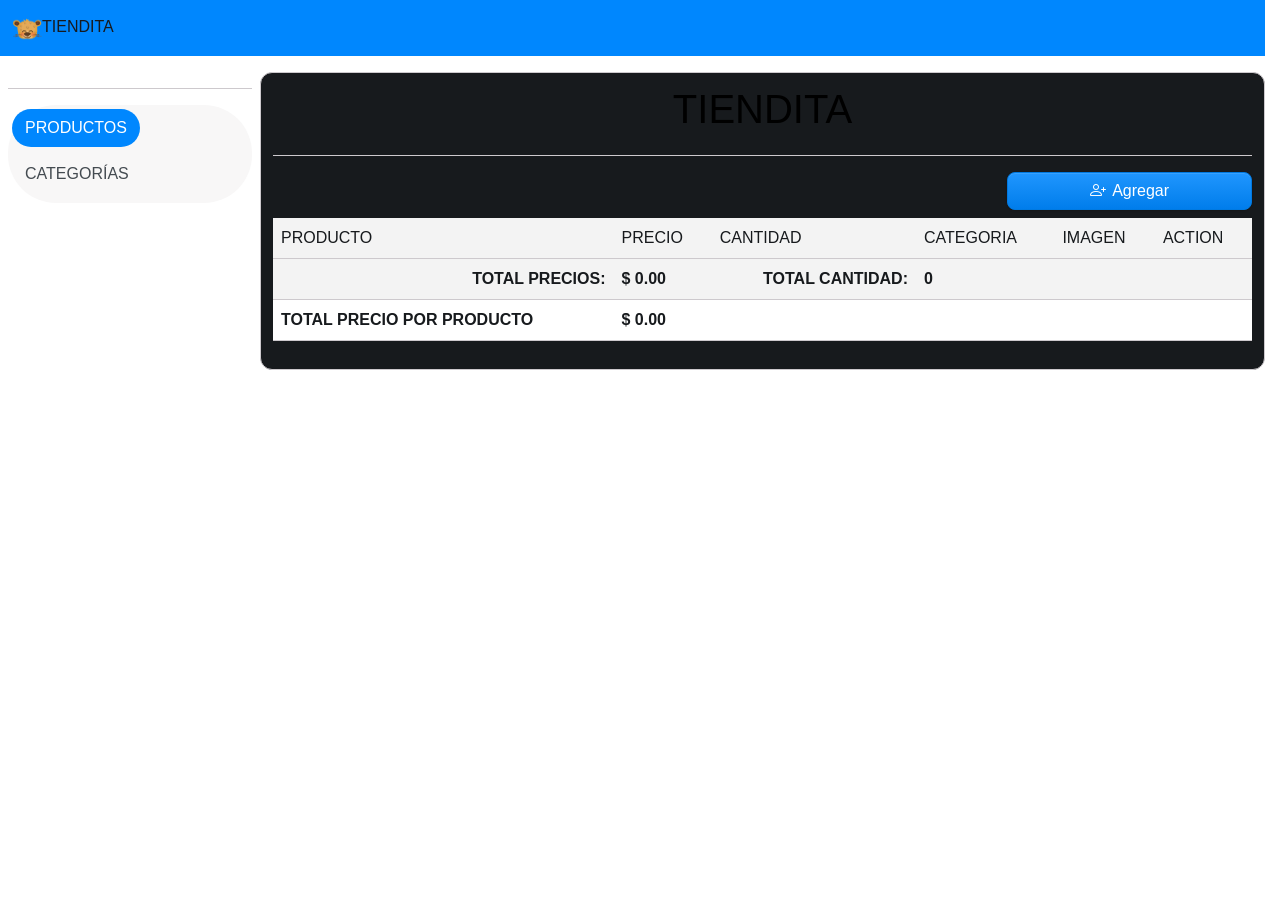
<file: tiendita.html>
<!DOCTYPE html>
<html lang="en">
<head>
    <meta charset="UTF-8">
    <meta name="viewport" content="width=device-width, initial-scale=1.0">
    <link rel="stylesheet" href="css/bootstrap.min.css">
    <link rel="stylesheet" href="https://cdn.jsdelivr.net/npm/bootstrap-icons@1.11.3/font/bootstrap-icons.min.css">
    <title>PRACTICAS JAVASCRIPT</title>
</head>
<body>

    <nav class="navbar bg-primary">
        <div class="container-fluid">
            <a class="navbar-brand" href="index.html">
                <img src="img/cecy.png" alt="Logo" width="30" height="24" class="d-inline-block align-text-top">TIENDITA
            </a>
        </div>
    </nav>

    <div class="d-flex">

        <div class="d-flex flex-column flex-shrink-0 p-3 text-white bg-dark" style="width: 260px;">
           <a href="/" class="d-flex align-items-center mb-3 mb-md-0 me-md-auto text-white text-decoration-none"></a>
           <hr class="text-white">
           <ul class="nav nav-pills flex-column mb-auto">
            <li class="nav-item mb-2">
              <a href="tiendita.html" class="nav-link text-white active">
                 PRODUCTOS
              </a>
            </li>
            <li class="nav-item mb-2">
              <a href="categorias.html" class="nav-link text-white">
                 CATEGORÍAS
              </a>
            </li>
           </ul>
        </div>

        <div class="container p-4 bg-inverse mt-5 card">
            <h1 class="text-center fg-black">TIENDITA</h1><hr>
            <div class="d-flex justify-content-end">
                <button type="button" class="btn-solid btn-styled theme-primary w-25" onclick="document.getElementById('addProducto').showModal()"><i class="bi bi-person-plus"></i>Agregar</button>
            </div>
            <table class="table table-striped table-hover mt-3">
                <tr>
                    <td>PRODUCTO</td>
                    <td>PRECIO</td>
                    <td>CANTIDAD</td>
                    <td>CATEGORIA</td>
                    <td>IMAGEN</td>
                    <td>ACTION</td>
                </tr>
                <tbody id="productos"></tbody>
               <tr>
        <td colspan="1" class="text-end"><b>TOTAL PRECIOS:</b></td>
        <td><b><span id="totalPrecio"></span></b></td>
         <td colspan="1" class="text-end"><b>TOTAL CANTIDAD:</b></td>
        <td><b><span id="totalCantidad"></span></b></td>
        <td colspan="3"></td>
    </tr>

  
    <tr>
        <td colspan="1"><b>TOTAL PRECIO POR PRODUCTO</b></td>
        <td><b><span id="totalPrecioProducto"></span></b></td>
        <td colspan="4"></td>
    </tr>
            </table>
        </div>

        <dialog class="dialog" id="addProducto">
          <div class="dialog-header">
            <h1 class="dialog-title">AGREGAR PRODUCTO</h1>
            <button type="button" class="btn-close" onclick="document.getElementById('addProducto').close()" aria-label="Close"></button>
          </div>
          <div class="dialog-body">
            <h3>NOMBRE</h3>
            <input type="text" id="nombre" class="form-control"><br>
            <h3>PRECIO</h3>
            <input type="text" id="precio" class="form-control"><br>
            <h3>CANTIDAD</h3>
            <input type="text" id="cantidad" class="form-control"><br>
            <h3>CATEGORIA</h3>
            <select id="categoria" class="form-control">
                <option value="">Seleccione una categoría</option>
            </select><br>
            <h3>IMAGEN</h3>
            <input type="file" id="imageFileAdd" class="form-control" accept="image/*" onchange="convertirBase64(event, 'imagen')"><br>
            <input type="hidden" id="imagen" class="form-control">
          </div>
          <div class="dialog-footer">
            <button type="button" class="btn-solid theme-danger" onclick="document.getElementById('addProducto').close()"><i class="bi bi-x-circle"></i>Cancelar</button>
            <button type="button" class="btn-solid theme-success" id="btnSave"><i class="bi bi-floppy-fill"></i>Guardar</button>
          </div>
        </dialog>

        <dialog class="dialog" id="editProducto">
          <div class="dialog-header">
            <h1 class="dialog-title">EDITAR PRODUCTO</h1>
            <button type="button" class="btn-close" onclick="document.getElementById('editProducto').close()" aria-label="Close"></button>
          </div>
          <div class="dialog-body">
            <h3>NOMBRE</h3>
            <input type="text" id="nombree" class="form-control"><br>
            <h3>PRECIO</h3>
            <input type="text" id="precioe" class="form-control"><br>
            <h3>CANTIDAD</h3>
            <input type="text" id="cantidade" class="form-control"><br>
            <h3>CATEGORIA</h3>
            <select id="categoriae" class="form-control">
                <option value="">Seleccione una categoría</option>
            </select><br>
            <h3>IMAGEN</h3>
            <input type="file" id="imageFile" class="form-control" accept="image/*" onchange="convertirBase64(event, 'image')"><br>
            <input type="hidden" id="image" class="form-control">
          </div>
          <div class="dialog-footer">
            <input type="hidden" id="posicion">
            <button type="button" class="btn-solid theme-danger" onclick="document.getElementById('editProducto').close()"><i class="bi bi-x-circle"></i>Cancelar</button>
            <button type="button" class="btn-solid theme-success" id="btnEdit"><i class="bi bi-floppy-fill"></i>Actualizar</button>
          </div>
        </dialog>

    </div>

    <script type="module" src="js/bootstrap.bundle.min.js"></script>
    <script src="js/sweetalert2.all.min.js"></script>
    <script src="js/tiendita.js"></script>
</body>
</html>
</file>
<file: css/estilos.css>
* {
    margin: 0;
    padding: 0;
    box-sizing: border-box;
}

body {
    border-top: 6px solid #2b2a18;
    text-align: center;
    font-family: Arial, sans-serif;
    padding-bottom: 40px;
}

.encabezado {
    background-color: #fe7113;
    display: flex;
    align-items: center;
    padding: 10px 20px;
    height: 90px;
    width: 100%;
}

.encabezado img {
    height: 70px;
    width: auto;
}

.encabezado h1 {
    color: #ffffff;
    font-family: 'Inter', 'Helvetica Neue', Arial, sans-serif;
    font-size: 30px;
    margin-left: 20px;
}

div#img {
    width: 400px;
    height: 400px;
    border: 2px solid black;
    margin: 20px auto;
    display: flex;
    align-items: center;
    justify-content: center;
}

div#img img {
    max-width: 100%;
    max-height: 100%;
}

select, input[type="number"] {
    padding: 6px 12px;
    font-size: 16px;
    margin: 5px;
}

#precio, #contado, #credito, #abono {
    font-weight: bold;
    font-size: 18px;
    margin: 8px 0;
}
.card-producto {
    background: #ffffff;
    border-radius: 8px;
    box-shadow: 0 50px 100px rgba(0, 0, 0, 0.1);
    padding: 40px;
    max-width: 1200px;
    
    border: 3px solid #e0e0e0;
    margin: 30px auto;
}
select, input[type="number"] {
    padding: 10px 15px;
    border: 2px solid #ccc;
    border-radius: 5px;
    font-size: 16px;
    outline: none;
    transition: border-color 0.3s;
}

select:focus, input[type="number"]:focus {
    border-color: #F96302; /* Naranja Home Depot */
}

.precio-destacado {
    color: #F96302;
    font-size: 1.8rem;
    font-weight: bold;
}

.carrito-header {
    position: relative;
    cursor: pointer;
}

.carrito-header .badge {
    position: absolute;
    top: -5px;
    right: -10px;
    font-size: 0.75rem;
}

.btn-agregar {
    background-color: #F96302 !important;
    border-color: #F96302 !important;
    color: white !important;
    padding: 10px;
    font-size: 1.1rem;
    transition: background-color 0.3s ease;
}

.btn-agregar:hover {
    background-color: #e05500 !important;
}
</file>
<file: css/indice.css>
body {
    font-family: 'Poppins', sans-serif;
    background-color: #000000; 
    display: flex;
    justify-content: center;
    align-items: center;
    height: 100vh;
    margin: 0;
    color: #f8fafc;
}

.calculadora {
    background-color: #1e293b; 
    padding: 30px;
    border-radius: 16px;
    box-shadow: 0 10px 25px rgba(0, 0, 0, 0.3);
    width: 320px;
    text-align: center;
    border: 1px solid #334155;
}

.calculadora h2 {
    color: #38bdf8; 
    font-size: 22px;
    margin-bottom: 20px;
}

.calculadora label {
    display: block;
    text-align: left;
    font-size: 13px;
    color: #94a3b8;
    margin-bottom: 6px;
    font-weight: 500;
}

.calculadora input {
    width: 100%;
    padding: 10px 12px;
    margin-bottom: 15px;
    background-color: #0f172a;
    border: 1px solid #475569;
    color: #f8fafc;
    border-radius: 8px;
    font-size: 14px;
    box-sizing: border-box;
}

.calculadora input:focus {
    outline: none;
    border-color: #38bdf8;
    box-shadow: 0 0 0 3px rgba(56, 189, 248, 0.2);
}

.calculadora button {
    width: 100%;
    padding: 11px;
    background-color: #38bdf8;
    color: #0f172a;
    border: none;
    border-radius: 8px;
    font-size: 15px;
    cursor: pointer;
    font-weight: 700;
    transition: background-color 0.2s, transform 0.1s;
    margin-top: 5px;
}

.calculadora button:hover {
    background-color: #0ea5e9;
}

.calculadora button:active {
    transform: scale(0.98);
}

.resultado {
    margin-top: 15px;
    font-weight: 600;
    font-size: 15px;
    color: #f8fafc;
    background-color: #0c1425;
    border: 1px solid #334155;
    padding: 10px;
    border-radius: 8px;
}

.categoria {
    margin-top: 10px;
    font-size: 14px;
    color: #cbd5e1;
    background-color: #0f172a;
    border: 1px solid #334155;
    padding: 10px;
    border-radius: 8px;
}
</file>
